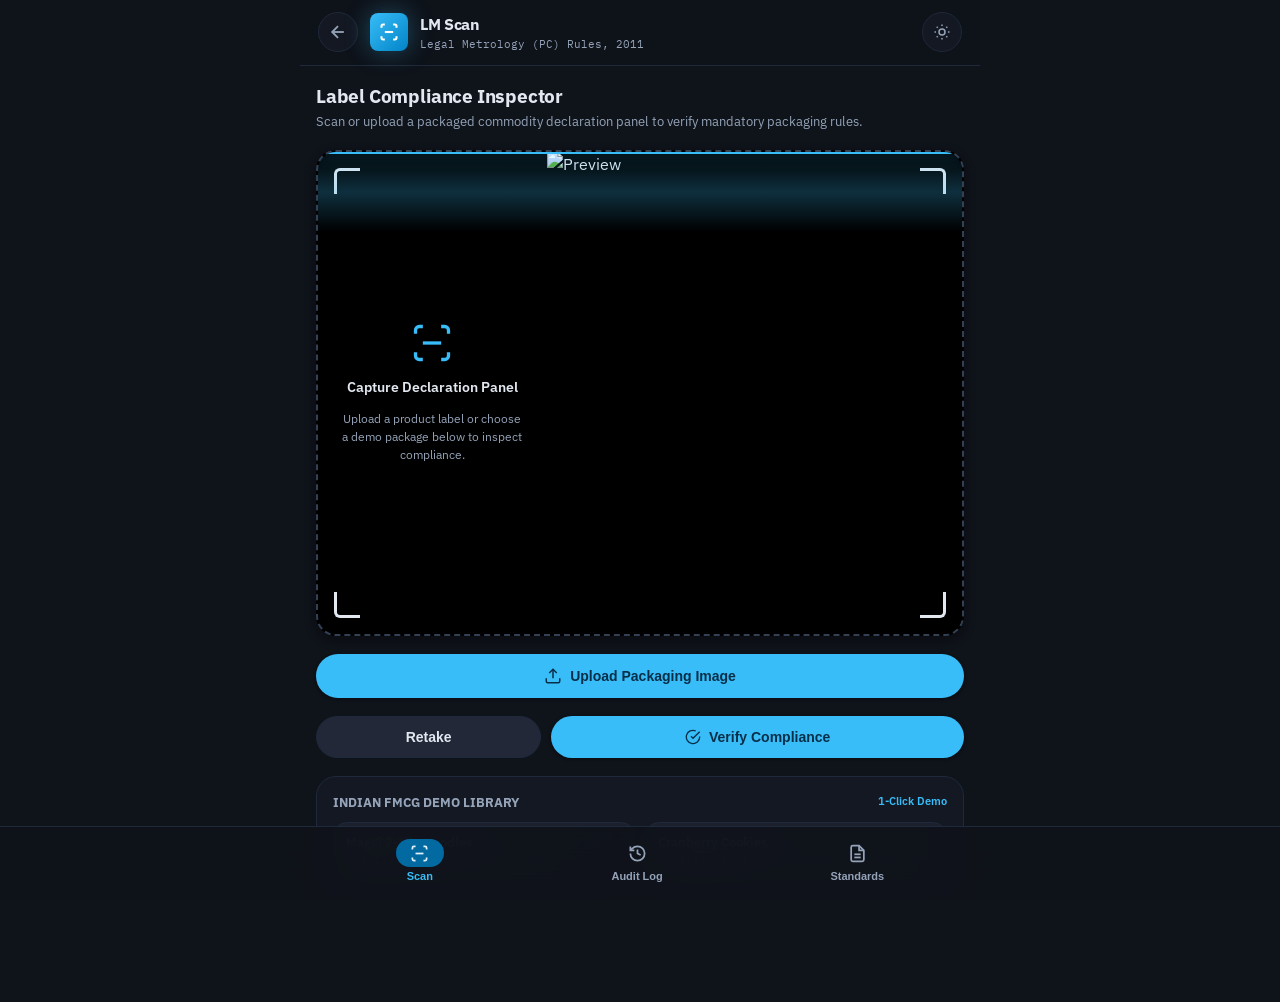
<file: stitch_bundle.html>
<!DOCTYPE html>
<html lang="en" data-theme="dark">
<head>
  <meta charset="utf-8" />
  <meta name="viewport" content="width=device-width, initial-scale=1, viewport-fit=cover, maximum-scale=1, user-scalable=no" />
  <title>LM Scan — Google Stitch Enterprise UI Bundle</title>
  
  <!-- Fonts -->
  <link rel="preconnect" href="https://fonts.googleapis.com">
  <link rel="preconnect" href="https://fonts.gstatic.com" crossorigin>
  <link href="https://fonts.googleapis.com/css2?family=IBM+Plex+Mono:ital,wght@0,400;0,500;0,600;0,700;1,400&family=IBM+Plex+Sans:ital,wght@0,300;0,400;0,500;0,600;0,700;1,400&display=swap" rel="stylesheet">

  <style>
    /* Google Stitch & Material 3 Design Tokens */
    :root {
      --md-sys-color-surface: #0f131a;
      --md-sys-color-surface-dim: #0a0d13;
      --md-sys-color-surface-container-lowest: #0c0f16;
      --md-sys-color-surface-container-low: #141822;
      --md-sys-color-surface-container: #1b202c;
      --md-sys-color-surface-container-high: #222837;
      --md-sys-color-surface-container-highest: #2a3143;
      
      --md-sys-color-on-surface: #e2e8f0;
      --md-sys-color-on-surface-variant: #94a3b8;
      --md-sys-color-outline: #334155;
      --md-sys-color-outline-variant: #1e293b;

      --md-sys-color-primary: #38bdf8;
      --md-sys-color-primary-container: #0369a1;
      --md-sys-color-on-primary: #082f49;
      --md-sys-color-on-primary-container: #e0f2fe;

      --md-sys-color-success: #22c55e;
      --md-sys-color-success-container: rgba(34, 197, 94, 0.16);
      --md-sys-color-on-success-container: #86efac;

      --md-sys-color-error: #ef4444;
      --md-sys-color-error-container: rgba(239, 68, 68, 0.16);
      --md-sys-color-on-error-container: #fca5a5;

      --md-sys-color-warning: #f59e0b;
      --md-sys-color-warning-container: rgba(245, 158, 11, 0.16);
      --md-sys-color-on-warning-container: #fde68a;

      --font-sans: 'IBM Plex Sans', -apple-system, BlinkMacSystemFont, sans-serif;
      --font-mono: 'IBM Plex Mono', monospace;

      --radius-xs: 4px;
      --radius-sm: 8px;
      --radius-md: 14px;
      --radius-lg: 20px;
      --radius-full: 9999px;

      --elevation-1: 0 1px 3px 1px rgba(0, 0, 0, 0.25);
      --elevation-2: 0 4px 10px 2px rgba(0, 0, 0, 0.3);
      --elevation-glow: 0 0 24px rgba(56, 189, 248, 0.35);
    }

    [data-theme="light"] {
      --md-sys-color-surface: #f8fafc;
      --md-sys-color-surface-dim: #edf2f7;
      --md-sys-color-surface-container-lowest: #ffffff;
      --md-sys-color-surface-container-low: #f1f5f9;
      --md-sys-color-surface-container: #e2e8f0;
      --md-sys-color-surface-container-high: #cbd5e1;
      --md-sys-color-surface-container-highest: #94a3b8;

      --md-sys-color-on-surface: #0f172a;
      --md-sys-color-on-surface-variant: #475569;
      --md-sys-color-outline: #cbd5e1;
      --md-sys-color-outline-variant: #e2e8f0;

      --md-sys-color-primary: #0284c7;
      --md-sys-color-primary-container: #e0f2fe;
      --md-sys-color-on-primary: #ffffff;
      --md-sys-color-on-primary-container: #0369a1;

      --md-sys-color-success: #16a34a;
      --md-sys-color-success-container: #dcfce7;
      --md-sys-color-on-success-container: #15803d;

      --md-sys-color-error: #dc2626;
      --md-sys-color-error-container: #fee2e2;
      --md-sys-color-on-error-container: #b91c1c;

      --md-sys-color-warning: #d97706;
      --md-sys-color-warning-container: #fef3c7;
      --md-sys-color-on-warning-container: #b45309;

      --elevation-1: 0 1px 3px 0 rgba(0, 0, 0, 0.06);
      --elevation-2: 0 4px 8px -1px rgba(0, 0, 0, 0.08);
      --elevation-glow: 0 0 20px rgba(2, 132, 199, 0.2);
    }

    * { box-sizing: border-box; margin: 0; padding: 0; -webkit-tap-highlight-color: transparent; }
    body {
      font-family: var(--font-sans);
      background-color: var(--md-sys-color-surface);
      color: var(--md-sys-color-on-surface);
      min-height: 100dvh;
      line-height: 1.5;
      padding-top: env(safe-area-inset-top);
      padding-bottom: env(safe-area-inset-bottom);
      transition: background 0.2s, color 0.2s;
    }

    .app-wrapper {
      max-width: 680px;
      margin: 0 auto;
      min-height: 100dvh;
      display: flex;
      flex-direction: column;
      position: relative;
      padding-bottom: 90px;
    }

    /* Header */
    header.stitch-appbar {
      position: sticky;
      top: 0;
      z-index: 50;
      display: flex;
      align-items: center;
      justify-content: space-between;
      padding: 12px 18px;
      background: rgba(15, 19, 26, 0.88);
      backdrop-filter: blur(16px);
      -webkit-backdrop-filter: blur(16px);
      border-bottom: 1px solid var(--md-sys-color-outline-variant);
    }

    [data-theme="light"] header.stitch-appbar {
      background: rgba(248, 250, 252, 0.88);
    }

    .brand-section { display: flex; align-items: center; gap: 12px; }
    .appbar-logo {
      width: 38px; height: 38px; border-radius: var(--radius-sm);
      background: linear-gradient(135deg, var(--md-sys-color-primary), #0284c7);
      color: #fff; display: flex; align-items: center; justify-content: center;
      box-shadow: var(--elevation-glow);
    }

    .appbar-title h1 { font-size: 16px; font-weight: 700; letter-spacing: -0.02em; }
    .appbar-title p { font-family: var(--font-mono); font-size: 11px; color: var(--md-sys-color-on-surface-variant); }

    .icon-button {
      background: var(--md-sys-color-surface-container-low);
      border: 1px solid var(--md-sys-color-outline-variant);
      color: var(--md-sys-color-on-surface-variant);
      border-radius: var(--radius-full);
      width: 40px; height: 40px;
      display: flex; align-items: center; justify-content: center;
      cursor: pointer; transition: all 0.2s ease;
    }
    .icon-button:hover { background: var(--md-sys-color-surface-container-high); color: var(--md-sys-color-on-surface); }
    .icon-button:active { transform: scale(0.92); }

    /* Content & Views */
    main.stitch-content { flex: 1; padding: 16px; }
    .view-panel { display: flex; flex-direction: column; gap: 18px; animation: fadeIn 0.2s ease-out; }
    .view-panel.hidden { display: none !important; }
    @keyframes fadeIn { from { opacity: 0; transform: translateY(6px); } to { opacity: 1; transform: translateY(0); } }

    .section-headline h2 { font-size: 19px; font-weight: 700; letter-spacing: -0.01em; margin-bottom: 2px; }
    .section-headline p { font-size: 13px; color: var(--md-sys-color-on-surface-variant); }

    /* Viewfinder Card */
    .viewfinder-card {
      position: relative; aspect-ratio: 4 / 3; width: 100%;
      background: #000; border-radius: var(--radius-lg); overflow: hidden;
      display: flex; align-items: center; justify-content: center;
      box-shadow: var(--elevation-2); border: 2px dashed var(--md-sys-color-outline);
    }
    .viewfinder-card.drag-over { border-color: var(--md-sys-color-primary); background: var(--md-sys-color-surface-container); }

    .viewfinder-empty-state { display: flex; flex-direction: column; align-items: center; gap: 12px; padding: 24px; text-align: center; }
    .viewfinder-empty-state svg { color: var(--md-sys-color-primary); }
    .viewfinder-empty-state h3 { font-size: 14px; font-weight: 600; }
    .viewfinder-empty-state p { font-size: 12px; color: var(--md-sys-color-on-surface-variant); max-width: 280px; }
    .viewfinder-preview-img { width: 100%; height: 100%; object-fit: contain; background: #000; }

    /* Target Reticle */
    .target-guide { position: absolute; inset: 16px; pointer-events: none; }
    .guide-corner { position: absolute; width: 26px; height: 26px; border-color: var(--md-sys-color-primary); }
    .guide-corner.top-left { top: 0; left: 0; border-top: 3px solid; border-left: 3px solid; border-top-left-radius: 6px; }
    .guide-corner.top-right { top: 0; right: 0; border-top: 3px solid; border-right: 3px solid; border-top-right-radius: 6px; }
    .guide-corner.bottom-left { bottom: 0; left: 0; border-bottom: 3px solid; border-left: 3px solid; border-bottom-left-radius: 6px; }
    .guide-corner.bottom-right { bottom: 0; right: 0; border-bottom: 3px solid; border-right: 3px solid; border-bottom-right-radius: 6px; }

    /* Laser Scanner */
    .laser-scanner { position: absolute; inset: 0; pointer-events: none; overflow: hidden; }
    .laser-beam { position: absolute; left: 0; right: 0; height: 2px; background: #38bdf8; box-shadow: 0 0 16px #38bdf8; animation: laserSweep 2s infinite ease-in-out; }
    .laser-glow { position: absolute; left: 0; right: 0; height: 80px; background: linear-gradient(to bottom, transparent, rgba(56, 189, 248, 0.25), transparent); animation: laserSweep 2s infinite ease-in-out; }
    @keyframes laserSweep { 0% { top: 0%; } 50% { top: 96%; } 100% { top: 0%; } }

    /* Buttons */
    .button-row { display: flex; gap: 10px; }
    .btn-stitch {
      display: inline-flex; align-items: center; justify-content: center; gap: 8px;
      padding: 12px 18px; font-size: 14px; font-weight: 600; border-radius: var(--radius-full);
      border: 1px solid transparent; cursor: pointer; transition: all 0.2s ease; text-decoration: none;
    }
    .btn-stitch:active { transform: scale(0.97); }
    .btn-stitch.primary { background: var(--md-sys-color-primary); color: var(--md-sys-color-on-primary); box-shadow: var(--elevation-1); }
    .btn-stitch.primary:hover:not(:disabled) { box-shadow: var(--elevation-glow); }
    .btn-stitch.tonal { background: var(--md-sys-color-surface-container-high); color: var(--md-sys-color-on-surface); border-color: var(--md-sys-color-outline-variant); }
    .btn-stitch.tonal:hover:not(:disabled) { background: var(--md-sys-color-surface-container-highest); }
    .btn-stitch.outlined { background: transparent; border-color: var(--md-sys-color-outline); color: var(--md-sys-color-on-surface); }
    .flex-1 { flex: 1; } .flex-2 { flex: 2; } .w-100 { width: 100%; }

    /* Cards */
    .stitch-card { background: var(--md-sys-color-surface-container-low); border: 1px solid var(--md-sys-color-outline-variant); border-radius: var(--radius-lg); padding: 16px; }
    .sample-grid-tiles { display: grid; grid-template-columns: repeat(2, 1fr); gap: 10px; }
    .sample-tile {
      background: var(--md-sys-color-surface-container); border: 1px solid var(--md-sys-color-outline-variant);
      border-radius: var(--radius-md); padding: 10px 12px; cursor: pointer; transition: all 0.2s ease;
    }
    .sample-tile:hover { border-color: var(--md-sys-color-primary); transform: translateY(-1px); }
    .sample-tile .tile-title { font-size: 13px; font-weight: 600; display: block; overflow: hidden; text-overflow: ellipsis; white-space: nowrap; }
    .sample-tile .tile-subtitle { font-family: var(--font-mono); font-size: 10.5px; color: var(--md-sys-color-on-surface-variant); display: block; }

    /* Result View Components */
    .result-banner { border-radius: var(--radius-lg); padding: 18px; border: 1px solid; display: flex; flex-direction: column; gap: 12px; }
    .result-banner.compliant { background: var(--md-sys-color-success-container); border-color: var(--md-sys-color-success); color: var(--md-sys-color-on-success-container); }
    .result-banner.non_compliant { background: var(--md-sys-color-error-container); border-color: var(--md-sys-color-error); color: var(--md-sys-color-on-error-container); }
    .result-banner.needs_review { background: var(--md-sys-color-warning-container); border-color: var(--md-sys-color-warning); color: var(--md-sys-color-on-warning-container); }

    .status-chip { display: inline-flex; align-items: center; gap: 6px; padding: 4px 12px; border-radius: var(--radius-full); font-family: var(--font-mono); font-size: 11px; font-weight: 700; text-transform: uppercase; }
    .status-chip.compliant { background: var(--md-sys-color-success); color: #fff; }
    .status-chip.non_compliant { background: var(--md-sys-color-error); color: #fff; }
    .status-chip.needs_review { background: var(--md-sys-color-warning); color: #fff; }

    .rule-row-card {
      background: var(--md-sys-color-surface-container-low); border: 1px solid var(--md-sys-color-outline-variant);
      border-radius: var(--radius-md); padding: 14px 16px; display: flex; gap: 14px;
    }
    .rule-verdict-icon { width: 28px; height: 28px; border-radius: var(--radius-sm); display: flex; align-items: center; justify-content: center; flex-shrink: 0; }
    .rule-row-card.pass .rule-verdict-icon { background: var(--md-sys-color-success-container); color: var(--md-sys-color-success); }
    .rule-row-card.fail .rule-verdict-icon { background: var(--md-sys-color-error-container); color: var(--md-sys-color-error); }
    .rule-row-card.review .rule-verdict-icon { background: var(--md-sys-color-warning-container); color: var(--md-sys-color-warning); }

    .rule-extracted-value {
      font-family: var(--font-mono); font-size: 12px; background: var(--md-sys-color-surface-container);
      padding: 6px 10px; border-radius: var(--radius-sm); border-left: 3px solid var(--md-sys-color-primary); word-break: break-word;
    }

    .issues-badge-list { list-style: none; display: flex; flex-direction: column; gap: 4px; margin-top: 4px; }
    .issues-badge-list li { font-size: 11.5px; padding: 4px 8px; border-radius: var(--radius-xs); }
    .issues-badge-list li.fail-msg { background: var(--md-sys-color-error-container); color: var(--md-sys-color-on-error-container); border: 1px solid var(--md-sys-color-error); }
    .issues-badge-list li.warn-msg { background: var(--md-sys-color-warning-container); color: var(--md-sys-color-on-warning-container); border: 1px solid var(--md-sys-color-warning); }

    /* Bottom Navigation */
    nav.stitch-bottom-nav {
      position: fixed; bottom: 0; left: 0; right: 0; z-index: 60;
      background: rgba(15, 19, 26, 0.94); backdrop-filter: blur(20px); -webkit-backdrop-filter: blur(20px);
      border-top: 1px solid var(--md-sys-color-outline-variant); padding-bottom: max(6px, env(safe-area-inset-bottom));
      display: flex; justify-content: center;
    }
    [data-theme="light"] nav.stitch-bottom-nav { background: rgba(248, 250, 252, 0.94); }
    .bottom-nav-inner { max-width: 680px; width: 100%; display: flex; align-items: center; justify-content: space-around; padding: 6px 12px; }

    .nav-item {
      display: flex; flex-direction: column; align-items: center; gap: 3px; background: transparent; border: none;
      color: var(--md-sys-color-on-surface-variant); font-size: 11px; font-weight: 600; cursor: pointer;
      padding: 6px 14px; border-radius: var(--radius-full); position: relative; transition: all 0.2s;
    }
    .nav-item.active { color: var(--md-sys-color-primary); }
    .nav-item.active .nav-icon-pill { background: var(--md-sys-color-primary-container); color: var(--md-sys-color-on-primary-container); }
    .nav-icon-pill { width: 48px; height: 28px; border-radius: var(--radius-full); display: flex; align-items: center; justify-content: center; }
    .nav-badge { position: absolute; top: 4px; right: 14px; background: var(--md-sys-color-primary); color: var(--md-sys-color-on-primary); font-family: var(--font-mono); font-size: 9px; font-weight: 700; padding: 1px 5px; border-radius: var(--radius-full); }

    /* Modal Sheet */
    .modal-overlay { position: fixed; inset: 0; background: rgba(0,0,0,0.7); backdrop-filter: blur(6px); z-index: 100; display: flex; align-items: flex-end; justify-content: center; opacity: 0; pointer-events: none; transition: opacity 0.25s; }
    .modal-overlay.open { opacity: 1; pointer-events: auto; }
    .modal-sheet { background: var(--md-sys-color-surface-container); border: 1px solid var(--md-sys-color-outline); border-top-left-radius: var(--radius-lg); border-top-right-radius: var(--radius-lg); width: 100%; max-width: 680px; max-height: 85dvh; overflow-y: auto; padding: 24px; display: flex; flex-direction: column; gap: 16px; }

    .stitch-input { background: var(--md-sys-color-surface-container-high); border: 1px solid var(--md-sys-color-outline-variant); border-radius: var(--radius-md); padding: 12px 14px; font-family: var(--font-sans); font-size: 13.5px; color: var(--md-sys-color-on-surface); outline: none; }
    .stitch-input:focus { border-color: var(--md-sys-color-primary); }

    .stitch-toast { position: fixed; bottom: 84px; left: 50%; transform: translateX(-50%) translateY(50px); background: var(--md-sys-color-surface-container-highest); color: var(--md-sys-color-on-surface); border: 1px solid var(--md-sys-color-outline); padding: 10px 20px; border-radius: var(--radius-full); font-size: 13px; font-weight: 500; z-index: 200; opacity: 0; transition: all 0.25s; }
    .stitch-toast.show { transform: translateX(-50%) translateY(0); opacity: 1; }
  </style>
</head>
<body>
  <div class="app-wrapper">

    <!-- Top App Bar -->
    <header class="stitch-appbar">
      <div class="brand-section">
        <button type="button" id="btnBackAppbar" class="icon-button hidden" aria-label="Back">
          <svg width="20" height="20" viewBox="0 0 24 24" fill="none" stroke="currentColor" stroke-width="2.2"><path d="m12 19-7-7 7-7"/><path d="M19 12H5"/></svg>
        </button>
        <span class="appbar-logo" id="appbarLogo">
          <svg width="20" height="20" viewBox="0 0 24 24" fill="none" stroke="currentColor" stroke-width="2.5"><path d="M3 7V5a2 2 0 0 1 2-2h2"/><path d="M17 3h2a2 2 0 0 1 2 2v2"/><path d="M21 17v2a2 2 0 0 1-2 2h-2"/><path d="M7 21H5a2 2 0 0 1-2-2v-2"/><path d="M7 12h10"/></svg>
        </span>
        <div class="appbar-title">
          <h1>LM Scan</h1>
          <p>Legal Metrology (PC) Rules, 2011</p>
        </div>
      </div>

      <div class="appbar-actions">
        <button type="button" id="btnThemeToggle" class="icon-button" title="Toggle Theme" aria-label="Toggle Theme">
          <svg width="18" height="18" viewBox="0 0 24 24" fill="none" stroke="currentColor" stroke-width="2"><circle cx="12" cy="12" r="4"/><path d="M12 2v2"/><path d="M12 20v2"/><path d="m4.93 4.93 1.41 1.41"/><path d="m17.66 17.66 1.41 1.41"/><path d="M2 12h2"/><path d="M20 12h2"/><path d="m6.34 17.66-1.41 1.41"/><path d="m19.07 4.93-1.41 1.41"/></svg>
        </button>
      </div>
    </header>

    <!-- Content Area -->
    <main class="stitch-content">

      <!-- View: SCAN -->
      <section id="viewScan" class="view-panel">
        <div class="section-headline">
          <h2>Label Compliance Inspector</h2>
          <p>Scan or upload a packaged commodity declaration panel to verify mandatory packaging rules.</p>
        </div>

        <div class="viewfinder-card" id="viewfinderCard">
          <div class="viewfinder-empty-state" id="viewfinderPlaceholder">
            <svg width="44" height="44" viewBox="0 0 24 24" fill="none" stroke="currentColor" stroke-width="1.8"><path d="M3 7V5a2 2 0 0 1 2-2h2"/><path d="M17 3h2a2 2 0 0 1 2 2v2"/><path d="M21 17v2a2 2 0 0 1-2 2h-2"/><path d="M7 21H5a2 2 0 0 1-2-2v-2"/><path d="M7 12h10"/></svg>
            <h3>Capture Declaration Panel</h3>
            <p>Upload a product label or choose a demo package below to inspect compliance.</p>
          </div>

          <img id="previewImg" class="viewfinder-preview-img hidden" alt="Preview" />

          <div class="target-guide">
            <span class="guide-corner top-left"></span>
            <span class="guide-corner top-right"></span>
            <span class="guide-corner bottom-left"></span>
            <span class="guide-corner bottom-right"></span>
          </div>

          <div class="laser-scanner hidden" id="laserScanner">
            <div class="laser-glow"></div>
            <div class="laser-beam"></div>
          </div>
        </div>

        <input type="file" id="fileUploadInput" accept="image/*" style="display:none" />

        <div class="button-row" id="initialButtonRow">
          <button type="button" class="btn-stitch primary flex-2" id="btnUploadAction">
            <svg width="18" height="18" viewBox="0 0 24 24" fill="none" stroke="currentColor" stroke-width="2"><path d="M21 15v4a2 2 0 0 1-2 2H5a2 2 0 0 1-2-2v-4"/><polyline points="17 8 12 3 7 8"/><line x1="12" y1="3" x2="12" y2="15"/></svg>
            Upload Packaging Image
          </button>
        </div>

        <div class="button-row hidden" id="selectedButtonRow">
          <button type="button" class="btn-stitch tonal flex-1" id="btnRetakePhoto">Retake</button>
          <button type="button" class="btn-stitch primary flex-2" id="btnPerformScan">
            <svg width="16" height="16" viewBox="0 0 24 24" fill="none" stroke="currentColor" stroke-width="2"><path d="M22 11.08V12a10 10 0 1 1-5.93-9.14"/><polyline points="22 4 12 14.01 9 11.01"/></svg>
            Verify Compliance
          </button>
        </div>

        <!-- 1-Click FMCG Samples -->
        <div class="stitch-card">
          <div style="display:flex; justify-content:space-between; margin-bottom:10px;">
            <h3 style="font-size:13px; font-weight:700; text-transform:uppercase; color:var(--md-sys-color-on-surface-variant);">Indian FMCG Demo Library</h3>
            <span style="font-size:11px; color:var(--md-sys-color-primary); font-weight:600;">1-Click Demo</span>
          </div>
          <div class="sample-grid-tiles" id="sampleGrid"></div>
        </div>
      </section>

      <!-- View: RESULT -->
      <section id="viewResult" class="view-panel hidden">
        <div id="resultContainer" class="view-panel"></div>
        <button type="button" class="btn-stitch primary w-100" id="btnScanAnotherBottom">
          Scan Another Package
        </button>
      </section>

      <!-- View: AUDIT LOG -->
      <section id="viewHistory" class="view-panel hidden">
        <div class="section-headline">
          <h2>Inspection Audit Records</h2>
          <p>Historical compliance logs and statutory violation analysis.</p>
        </div>
        <ul class="issues-badge-list" id="auditList" style="display:flex; flex-direction:column; gap:8px;"></ul>
      </section>

      <!-- View: STANDARDS -->
      <section id="viewRules" class="view-panel hidden">
        <div class="section-headline">
          <h2>Legal Metrology Standards</h2>
          <p>Statutory rule guide and Schedule II font size calculator.</p>
        </div>
        <div class="stitch-card">
          <h3 style="font-size:14px; font-weight:700; color:var(--md-sys-color-primary); margin-bottom:8px;">Rule 6(1) Mandatory Declarations</h3>
          <p style="font-size:12.5px; color:var(--md-sys-color-on-surface-variant); line-height:1.6;">
            1. <strong>Rule 6(1)(a):</strong> Name & complete address of Manufacturer / Packer / Importer + Country of Origin.<br>
            2. <strong>Rule 6(1)(b):</strong> Generic or common name of the commodity.<br>
            3. <strong>Rule 6(1)(c):</strong> Net quantity in standard SI metric units (g, kg, ml, L, N).<br>
            4. <strong>Rule 6(1)(d):</strong> Month & Year of manufacture / packing (MFD/PKD).<br>
            5. <strong>Rule 6(1)(e):</strong> Maximum Retail Price (MRP) with "(inclusive of all taxes)" + Unit Sale Price (USP).<br>
            6. <strong>Rule 6(1)(f):</strong> Consumer care details (helpline, email, postal address).
          </p>
        </div>
      </section>

    </main>

    <!-- Bottom Navigation -->
    <nav class="stitch-bottom-nav">
      <div class="bottom-nav-inner">
        <button type="button" class="nav-item active" data-tab="scan">
          <div class="nav-icon-pill">
            <svg width="19" height="19" viewBox="0 0 24 24" fill="none" stroke="currentColor" stroke-width="2.2"><path d="M3 7V5a2 2 0 0 1 2-2h2"/><path d="M17 3h2a2 2 0 0 1 2 2v2"/><path d="M21 17v2a2 2 0 0 1-2 2h-2"/><path d="M7 21H5a2 2 0 0 1-2-2v-2"/><path d="M7 12h10"/></svg>
          </div>
          <span>Scan</span>
        </button>

        <button type="button" class="nav-item" data-tab="history">
          <div class="nav-icon-pill">
            <svg width="19" height="19" viewBox="0 0 24 24" fill="none" stroke="currentColor" stroke-width="2.2"><path d="M3 12a9 9 0 1 0 9-9 9.75 9.75 0 0 0-6.74 2.74L3 8"/><path d="M3 3v5h5"/><path d="M12 7v5l4 2"/></svg>
          </div>
          <span>Audit Log</span>
        </button>

        <button type="button" class="nav-item" data-tab="rules">
          <div class="nav-icon-pill">
            <svg width="19" height="19" viewBox="0 0 24 24" fill="none" stroke="currentColor" stroke-width="2.2"><path d="M14 2H6a2 2 0 0 0-2 2v16a2 2 0 0 0 2 2h12a2 2 0 0 0 2-2V8z"/><polyline points="14 2 14 8 20 8"/><line x1="16" y1="13" x2="8" y2="13"/><line x1="16" y1="17" x2="8" y2="17"/></svg>
          </div>
          <span>Standards</span>
        </button>
      </div>
    </nav>
  </div>

  <div class="stitch-toast" id="toast"></div>

  <!-- Self-Contained JavaScript Engine -->
  <script>
    const SAMPLES = [
      {
        name: "Maggi 2-Min Noodles",
        badge: "Compliant (6/6)",
        cat: "FMCG / Food",
        status: "compliant",
        product: "Maggi 2-Minute Noodles - Masala",
        score: 100,
        fields: [
          { rule: "Rule 6(1)(a)", label: "Manufacturer Details", val: "Nestlé India Ltd, World Trade Centre, New Delhi 110001. Origin: India", verdict: "pass", issues: [] },
          { rule: "Rule 6(1)(b)", label: "Generic Commodity Name", val: "Instant Noodles with Seasoning", verdict: "pass", issues: [] },
          { rule: "Rule 6(1)(c)", label: "Net Quantity (SI Units)", val: "70 g", verdict: "pass", issues: [] },
          { rule: "Rule 6(1)(d)", label: "Month & Year of Mfg", val: "MFD 08/2026", verdict: "pass", issues: [] },
          { rule: "Rule 6(1)(e)", label: "MRP & Unit Sale Price", val: "MRP ₹ 14.00 (inclusive of all taxes) · USP ₹ 0.20 / g", verdict: "pass", issues: [] },
          { rule: "Rule 6(1)(f)", label: "Consumer Care Contact", val: "Tel: 1800-103-1947 · Email: wecare@in.nestle.com", verdict: "pass", issues: [] }
        ]
      },
      {
        name: "Cranberry Cookies",
        badge: "Violations (4/6)",
        cat: "Bakery / Violation",
        status: "non_compliant",
        product: "Chef's Delight Cranberry Cookies",
        score: 67,
        fields: [
          { rule: "Rule 6(1)(a)", label: "Manufacturer Details", val: "Delight Bakery Works, Gala 4, MIDC Andheri East, Mumbai", verdict: "pass", issues: [] },
          { rule: "Rule 6(1)(b)", label: "Generic Commodity Name", val: "Cookies", verdict: "pass", issues: [] },
          { rule: "Rule 6(1)(c)", label: "Net Quantity (SI Units)", val: "150 gms", verdict: "fail", issues: ["Illegal unit symbol '150 gms'. Rule 6(1)(c) strictly mandates standard symbol 'g' for gram."] },
          { rule: "Rule 6(1)(d)", label: "Month & Year of Mfg", val: "07/2026", verdict: "pass", issues: [] },
          { rule: "Rule 6(1)(e)", label: "MRP & Unit Sale Price", val: "Rs 120.00", verdict: "fail", issues: ["Missing required wording '(inclusive of all taxes)' near the price."] },
          { rule: "Rule 6(1)(f)", label: "Consumer Care Contact", val: "contact@delightbakery.in", verdict: "review", issues: ["Missing helpline telephone number for customer complaints."] }
        ]
      }
    ];

    let currentScan = SAMPLES[0];
    let activeTab = 'scan';

    function init() {
      renderSamples();
      bindEvents();
    }

    function renderSamples() {
      const grid = document.getElementById('sampleGrid');
      grid.innerHTML = '';
      SAMPLES.forEach((s, idx) => {
        const d = document.createElement('div');
        d.className = 'sample-tile';
        d.innerHTML = `<span class="tile-title">${s.name}</span><span class="tile-subtitle">${s.badge} · ${s.cat}</span>`;
        d.onclick = () => loadSample(idx);
        grid.appendChild(d);
      });
    }

    function loadSample(idx) {
      currentScan = SAMPLES[idx];
      document.getElementById('viewfinderPlaceholder').classList.add('hidden');
      document.getElementById('previewImg').src = generateMockImage(currentScan);
      document.getElementById('previewImg').classList.remove('hidden');
      document.getElementById('initialButtonRow').classList.add('hidden');
      document.getElementById('selectedButtonRow').classList.remove('hidden');
      showToast(`Loaded ${currentScan.name}`);
    }

    function generateMockImage(s) {
      const c = document.createElement('canvas');
      c.width = 500; c.height = 360;
      const ctx = c.getContext('2d');
      ctx.fillStyle = '#1e293b';
      ctx.fillRect(0,0,500,360);
      ctx.fillStyle = '#ffffff';
      ctx.fillRect(20, 20, 460, 320);
      ctx.fillStyle = '#0f172a';
      ctx.font = 'bold 16px sans-serif';
      ctx.fillText(s.product, 40, 60);
      ctx.font = '12px monospace';
      ctx.fillStyle = '#334155';
      s.fields.forEach((f, i) => {
        ctx.fillText(`${f.rule}: ${f.val.substring(0, 48)}`, 40, 100 + (i * 28));
      });
      return c.toDataURL();
    }

    function bindEvents() {
      document.querySelectorAll('.stitch-bottom-nav .nav-item').forEach(btn => {
        btn.onclick = () => switchTab(btn.dataset.tab);
      });

      document.getElementById('btnBackAppbar').onclick = () => switchTab('scan');
      document.getElementById('btnRetakePhoto').onclick = resetCapture;
      document.getElementById('btnScanAnotherBottom').onclick = () => { resetCapture(); switchTab('scan'); };
      document.getElementById('btnPerformScan').onclick = performScan;
      document.getElementById('btnUploadAction').onclick = () => loadSample(0);

      document.getElementById('btnThemeToggle').onclick = () => {
        const cur = document.documentElement.getAttribute('data-theme');
        const next = cur === 'dark' ? 'light' : 'dark';
        document.documentElement.setAttribute('data-theme', next);
      };
    }

    function switchTab(t) {
      activeTab = t;
      document.querySelectorAll('.stitch-bottom-nav .nav-item').forEach(b => b.classList.toggle('active', b.dataset.tab === t));
      document.getElementById('viewScan').classList.toggle('hidden', t !== 'scan');
      document.getElementById('viewResult').classList.toggle('hidden', t !== 'result');
      document.getElementById('viewHistory').classList.toggle('hidden', t !== 'history');
      document.getElementById('viewRules').classList.toggle('hidden', t !== 'rules');

      document.getElementById('btnBackAppbar').classList.toggle('hidden', t !== 'result');
      document.getElementById('appbarLogo').classList.toggle('hidden', t === 'result');
      if (t === 'history') renderHistory();
    }

    function performScan() {
      document.getElementById('laserScanner').classList.remove('hidden');
      setTimeout(() => {
        document.getElementById('laserScanner').classList.add('hidden');
        renderResult(currentScan);
        switchTab('result');
      }, 700);
    }

    function renderResult(s) {
      const isPass = s.status === 'compliant';
      let cards = '';
      s.fields.forEach(f => {
        const icon = f.verdict === 'pass' ? '✓' : (f.verdict === 'fail' ? '✕' : '⚠');
        cards += `
          <div class="rule-row-card ${f.verdict}">
            <div class="rule-verdict-icon" style="font-weight:bold">${icon}</div>
            <div style="flex:1; display:flex; flex-direction:column; gap:4px;">
              <div style="display:flex; justify-content:space-between; font-size:13.5px; font-weight:600;">
                <span>${f.label}</span><span style="font-family:monospace; font-size:11px; opacity:0.7">${f.rule}</span>
              </div>
              <div class="rule-extracted-value">${f.val}</div>
              ${f.issues.length ? `<ul class="issues-badge-list">${f.issues.map(iss => `<li class="fail-msg">⚠️ ${iss}</li>`).join('')}</ul>` : ''}
            </div>
          </div>
        `;
      });

      document.getElementById('resultContainer').innerHTML = `
        <div class="result-banner ${s.status}">
          <div style="display:flex; justify-content:space-between; align-items:flex-start;">
            <div>
              <div style="font-size:11px; opacity:0.8; font-family:monospace">INSPECTION REPORT #50482</div>
              <h2 style="font-size:18px; font-weight:700;">${s.product}</h2>
            </div>
            <span class="status-chip ${s.status}">${isPass ? 'PASS · Compliant' : 'FAIL · Non-Compliant'}</span>
          </div>
          <div style="font-size:12px; border-top:1px solid rgba(255,255,255,0.15); padding-top:6px;">
            Compliance Score: <strong>${s.score}%</strong> (Legal Metrology Packaged Commodities Rules, 2011)
          </div>
        </div>
        <div style="display:flex; flex-direction:column; gap:10px;">${cards}</div>
      `;
    }

    function renderHistory() {
      const list = document.getElementById('auditList');
      list.innerHTML = SAMPLES.map((s, i) => `
        <li style="background:var(--md-sys-color-surface-container-low); border:1px solid var(--md-sys-color-outline-variant); border-radius:var(--radius-md); padding:12px 14px; display:flex; justify-content:space-between; align-items:center;">
          <div>
            <div style="font-size:13.5px; font-weight:600;">${s.product}</div>
            <div style="font-size:11px; color:var(--md-sys-color-on-surface-variant); font-family:monospace">Score: ${s.score}% · ${s.status}</div>
          </div>
          <span class="status-chip ${s.status}" style="font-size:9px; padding:2px 8px;">${s.status.toUpperCase()}</span>
        </li>
      `).join('');
    }

    function resetCapture() {
      document.getElementById('previewImg').classList.add('hidden');
      document.getElementById('viewfinderPlaceholder').classList.remove('hidden');
      document.getElementById('initialButtonRow').classList.remove('hidden');
      document.getElementById('selectedButtonRow').classList.add('hidden');
    }

    function showToast(msg) {
      const t = document.getElementById('toast');
      t.textContent = msg;
      t.classList.add('show');
      setTimeout(() => t.classList.remove('show'), 2400);
    }

    window.onload = init;
  </script>
</body>
</html>
</file>
